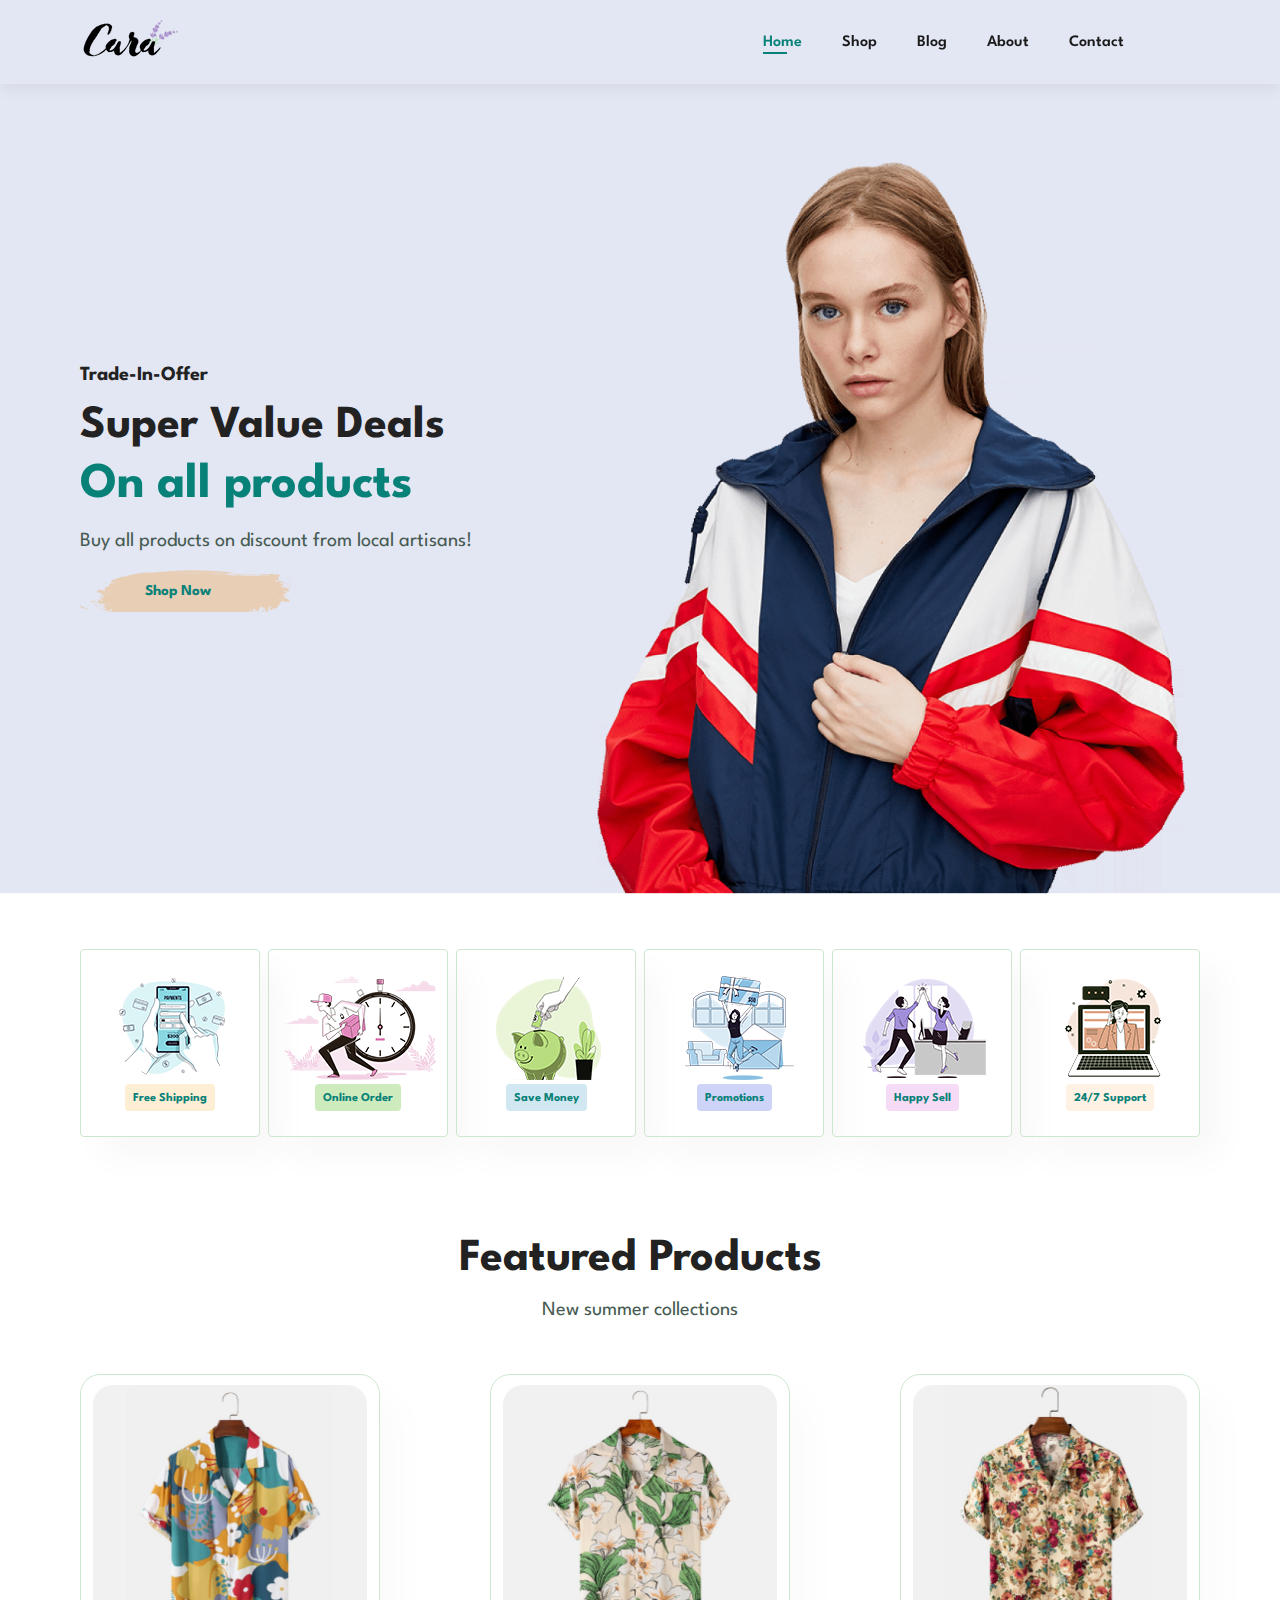
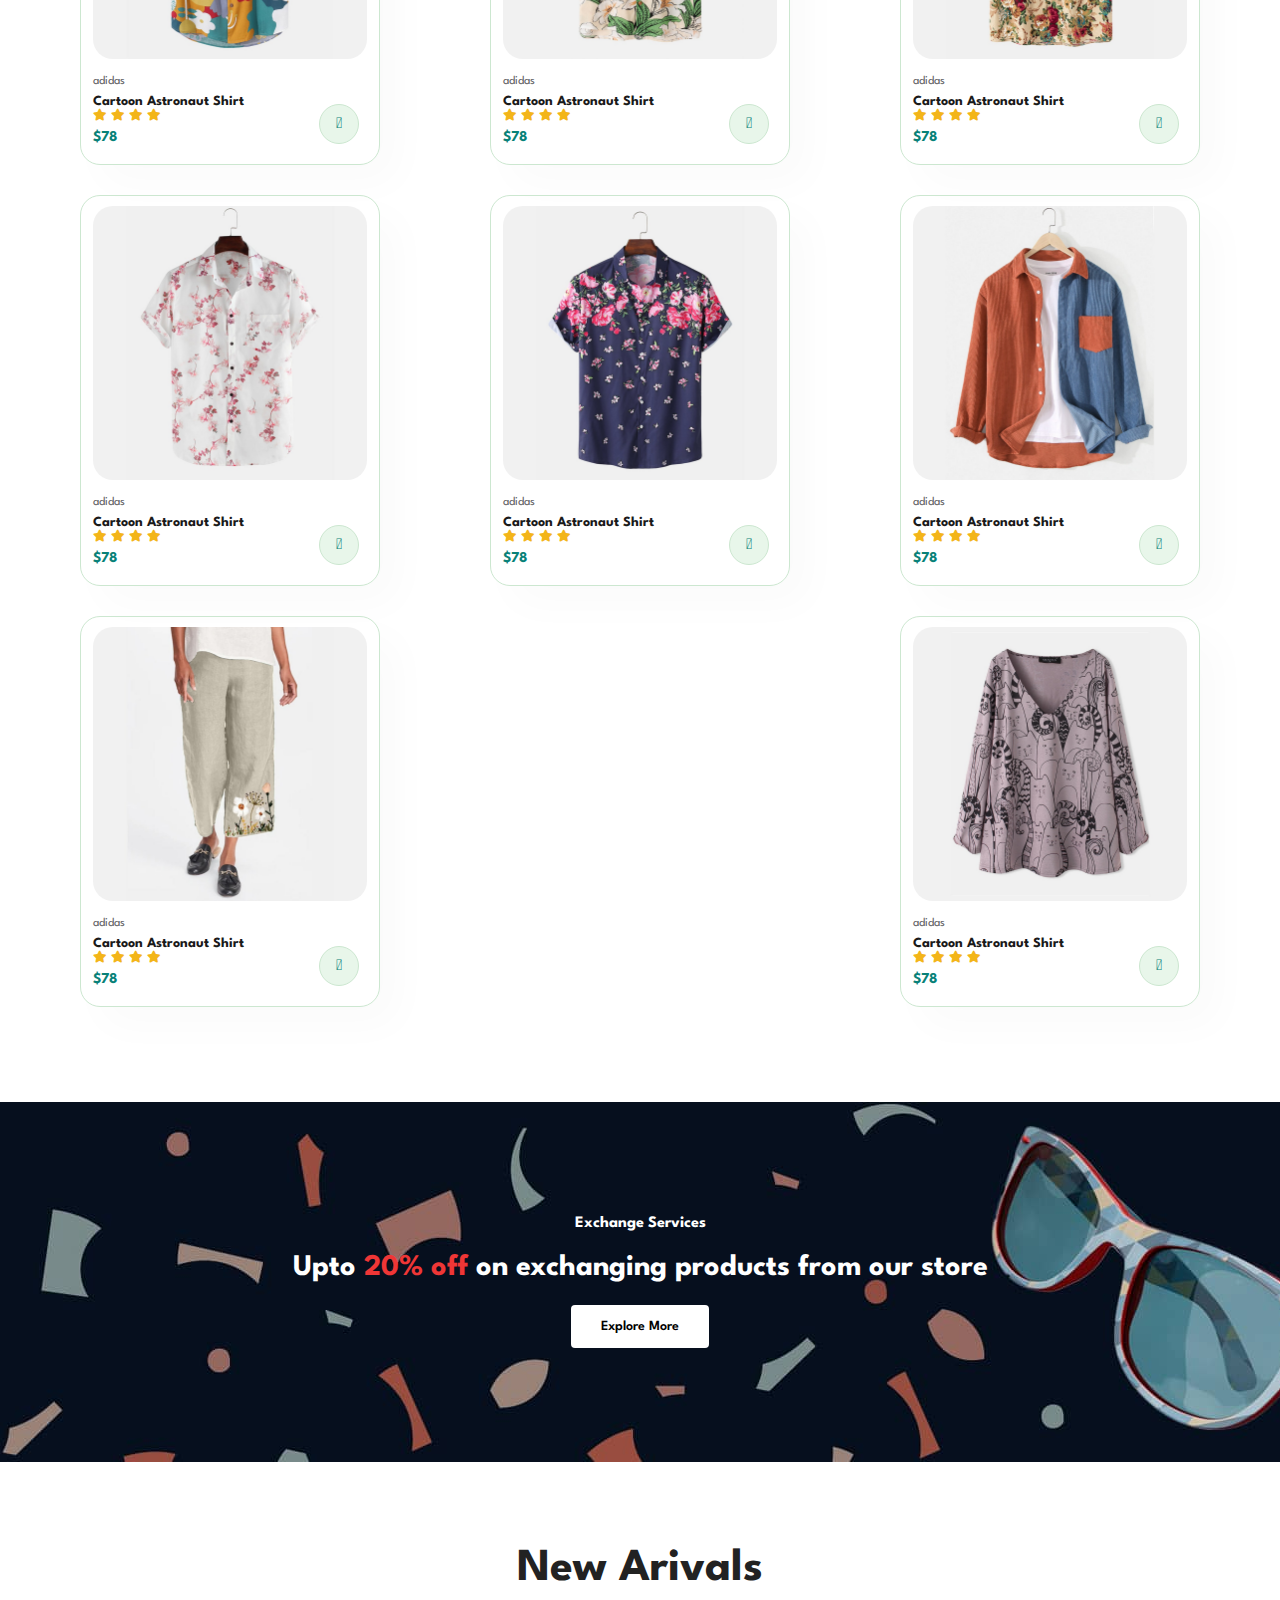
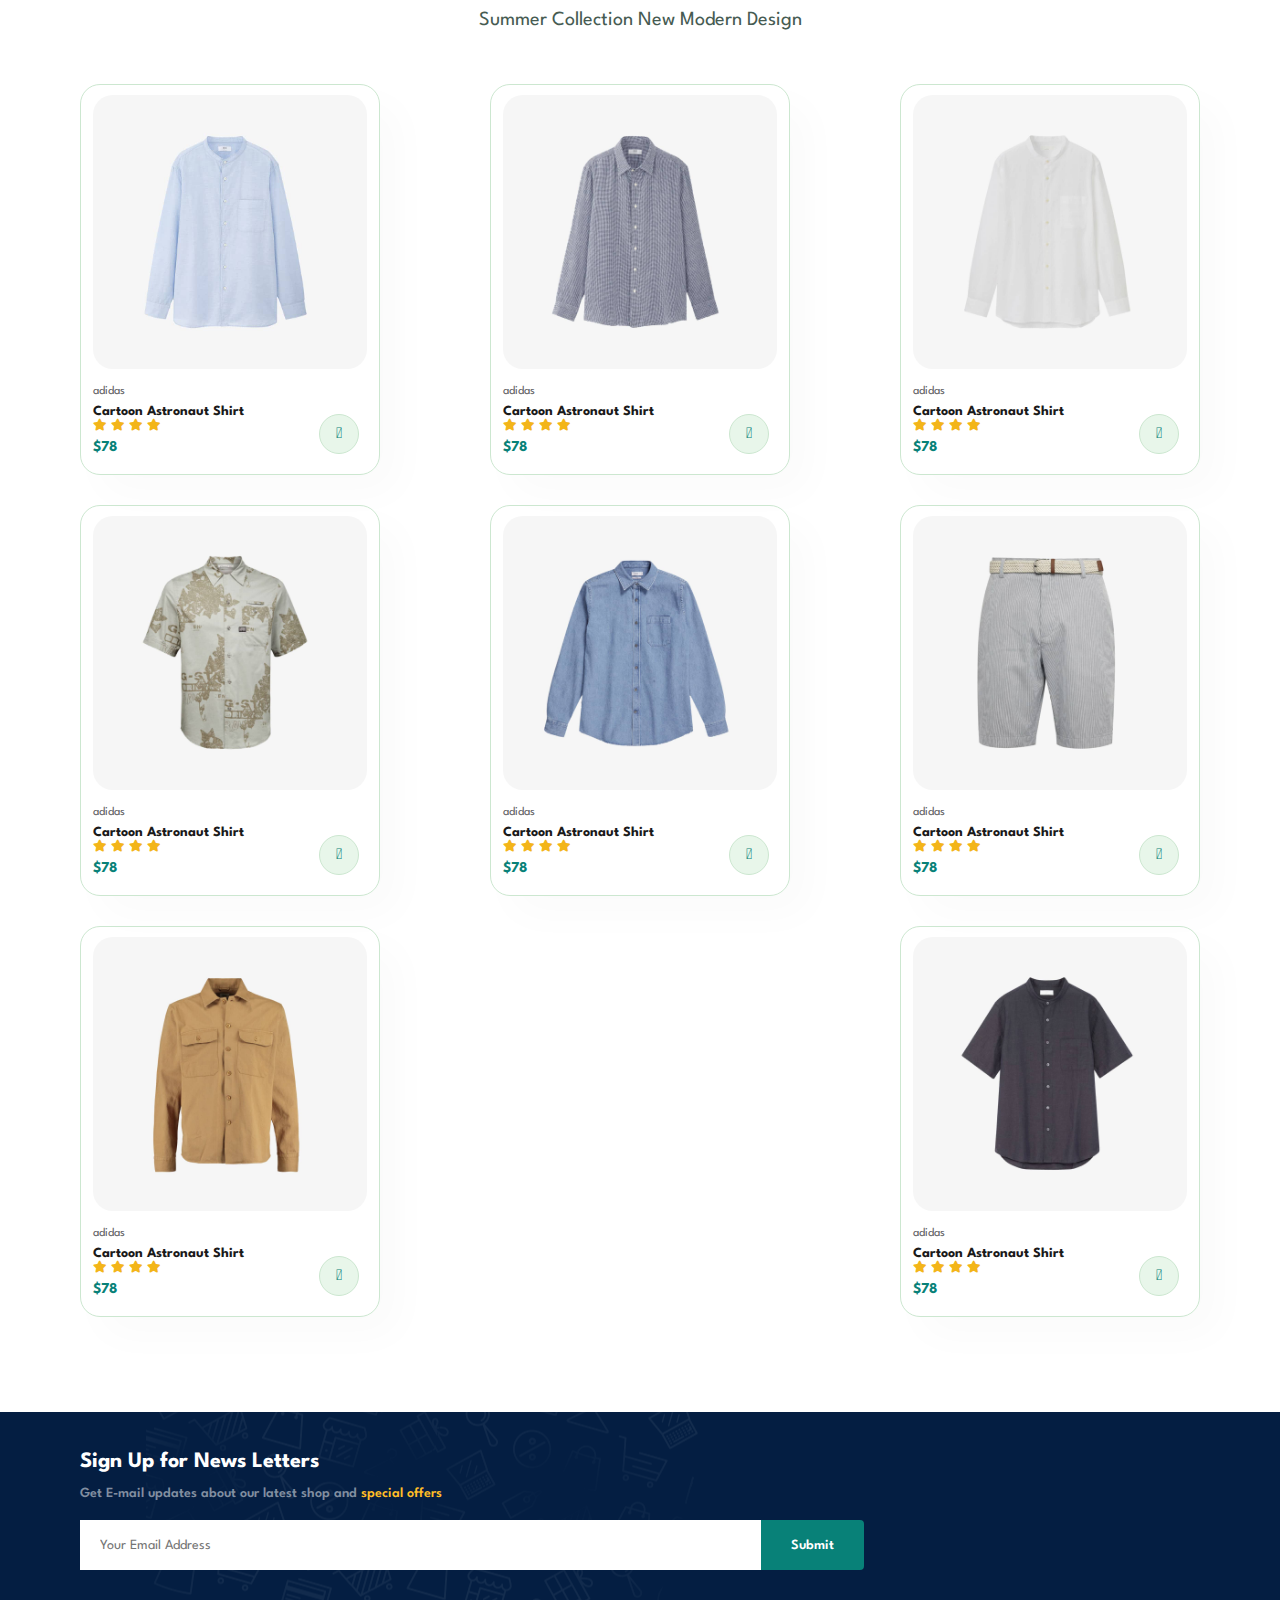
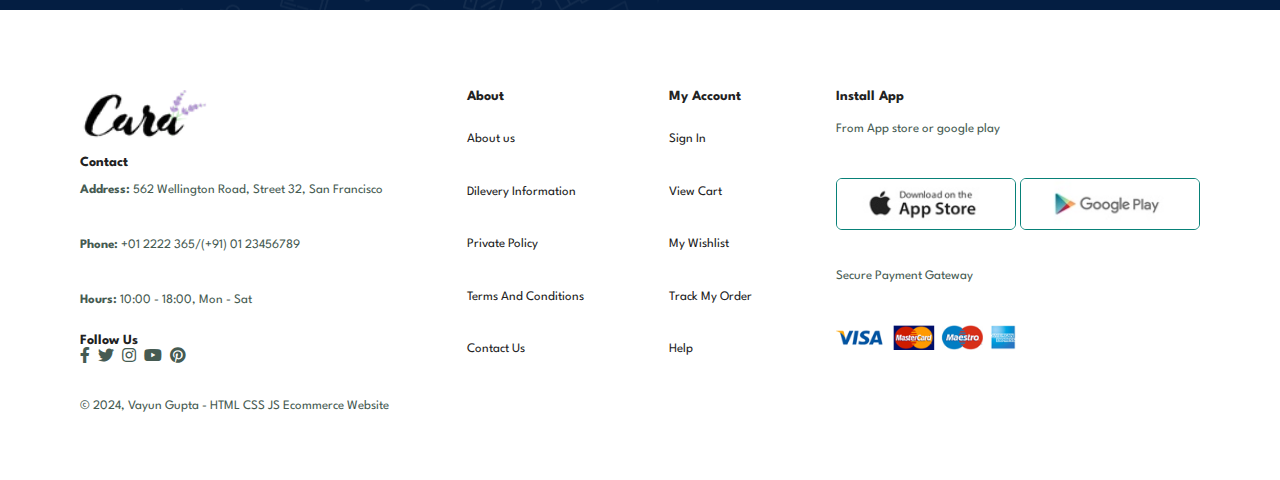
<file: index.html>
<!DOCTYPE html>
<html lang="en">
<head>
    <meta charset="UTF-8">
    <meta name="viewport" content="width=device-width, initial-scale=1.0">
    <title>Ecommerce Website</title>
    <link rel="stylesheet" href="https://pro.fontawesome.com/releases/v5.10.0/css/all.css" />
    <link rel="stylesheet" href="index.css">
</head>
    <!-- Google tag (gtag.js) -->
<script async src="https://www.googletagmanager.com/gtag/js?id=G-1JQG8H0TH7"></script>
<script>
  window.dataLayer = window.dataLayer || [];
  function gtag(){dataLayer.push(arguments);}
  gtag('js', new Date());

  gtag('config', 'G-1JQG8H0TH7');
</script>
<body>
    <section id="header">
        <a href="index.html">
            <img src="img/logo.png" alt="">
        </a>
        <div>
            <ul id="navbar">
                <a href="#" id="close"><i class="far fa-times"></i></a>
                <li><a class="active" href="index.html">Home</a></li>
                <li><a href="shop.html">Shop</a></li>
                <li><a href="blog.html">Blog</a></li>
                <li><a href="about.html">About</a></li>
                <li><a href="contact.html">Contact</a></li>
                <li><a id="" href="cart.html"><i class="far fa-shopping-bag"></i></a></li>
            </ul>
        </div>
        <div id="mobile">
            <a href="cart.html"><i class="far fa-shopping-bag"></i></a>
            <i id="bar" class="fas fa-outdent"></i>
        </div>
    </section>

    <section id="hero">
        <h4>Trade-In-Offer</h4>
        <h2>Super Value Deals</h2>
        <h1>On all products</h1>
        <p>Buy all products on discount from local artisans!</p>
        <button>Shop Now</button>
    </section>
<!-- Features  -->
    <section id="feature" class="section-p1">
        
        <div class="fe-box">
            <img src="img/features/f1.png" alt="Free Shipping">
            <h6>Free Shipping</h6>
        </div>
        <div class="fe-box">
            <img src="img/features/f2.png" alt="Online Order">
            <h6>Online Order</h6>
        </div>
        <div class="fe-box">
            <img src="img/features/f3.png" alt="Save Money">
            <h6>Save Money</h6>
        </div>
        <div class="fe-box">
            <img src="img/features/f4.png" alt="Promotions">
            <h6>Promotions</h6>
        </div>
        <div class="fe-box">
            <img src="img/features/f5.png" alt="Happy Sell">
            <h6>Happy Sell</h6>
        </div>
        <div class="fe-box">
            <img src="img/features/f6.png" alt="24/7 Support">
            <h6>24/7 Support</h6>
        </div>
    </section>
<!-- Products -->
    <section class="section-p1" id="product1">
        <h2>Featured Products</h2>
        <p>New summer collections</p>
        <div class="pro-container">

            <div class="pro">
                <img src="img/products/f1.jpg" alt="">
                <div class="des">
                    <span>adidas</span>
                    <h5>Cartoon Astronaut Shirt</h5>
                    <div class="star">
                        <i class="fas  fa-star"></i>
                        <i class="fas  fa-star"></i>
                        <i class="fas  fa-star"></i>
                        <i class="fas  fa-star"></i>
                    </div>
                    <h4>$78</h4>
                    
                </div>
                <a href="#"> <i class="fal fa-shopping-cart cart"></i></a>
            </div>  
            <div class="pro">
                <img src="img/products/f2.jpg" alt="">
                <div class="des">
                    <span>adidas</span>
                    <h5>Cartoon Astronaut Shirt</h5>
                    <div class="star">
                        <i class="fas  fa-star"></i>
                        <i class="fas  fa-star"></i>
                        <i class="fas  fa-star"></i>
                        <i class="fas  fa-star"></i>
                    </div>
                    <h4>$78</h4>
                    
                </div>
                <a href="#"> <i class="fal fa-shopping-cart cart"></i></a>
            </div>
            <div class="pro">
                <img src="img/products/f3.jpg" alt="">
                <div class="des">
                    <span>adidas</span>
                    <h5>Cartoon Astronaut Shirt</h5>
                    <div class="star">
                        <i class="fas  fa-star"></i>
                        <i class="fas  fa-star"></i>
                        <i class="fas  fa-star"></i>
                        <i class="fas  fa-star"></i>
                    </div>
                    <h4>$78</h4>
                    
                </div>
                <a href="#"> <i class="fal fa-shopping-cart cart"></i></a>
            </div>
            <div class="pro">
                <img src="img/products/f4.jpg" alt="">
                <div class="des">
                    <span>adidas</span>
                    <h5>Cartoon Astronaut Shirt</h5>
                    <div class="star">
                        <i class="fas  fa-star"></i>
                        <i class="fas  fa-star"></i>
                        <i class="fas  fa-star"></i>
                        <i class="fas  fa-star"></i>
                    </div>
                    <h4>$78</h4>
                    
                </div>
                <a href="#"> <i class="fal fa-shopping-cart cart"></i></a>
            </div>
            <div class="pro">
                <img src="img/products/f5.jpg" alt="">
                <div class="des">
                    <span>adidas</span>
                    <h5>Cartoon Astronaut Shirt</h5>
                    <div class="star">
                        <i class="fas  fa-star"></i>
                        <i class="fas  fa-star"></i>
                        <i class="fas  fa-star"></i>
                        <i class="fas  fa-star"></i>
                    </div>
                    <h4>$78</h4>
                    
                </div>
                <a href="#"> <i class="fal fa-shopping-cart cart"></i></a>
            </div>
            <div class="pro">
                <img src="img/products/f6.jpg" alt="">
                <div class="des">
                    <span>adidas</span>
                    <h5>Cartoon Astronaut Shirt</h5>
                    <div class="star">
                        <i class="fas  fa-star"></i>
                        <i class="fas  fa-star"></i>
                        <i class="fas  fa-star"></i>
                        <i class="fas  fa-star"></i>
                    </div>
                    <h4>$78</h4>
                    
                </div>
                <a href="#"> <i class="fal fa-shopping-cart cart"></i></a>
            </div>
            <div class="pro">
                <img src="img/products/f7.jpg" alt="">
                <div class="des">
                    <span>adidas</span>
                    <h5>Cartoon Astronaut Shirt</h5>
                    <div class="star">
                        <i class="fas  fa-star"></i>
                        <i class="fas  fa-star"></i>
                        <i class="fas  fa-star"></i>
                        <i class="fas  fa-star"></i>
                    </div>
                    <h4>$78</h4>
                    
                </div>
                <a href="#"> <i class="fal fa-shopping-cart cart"></i></a>
            </div>
            <div class="pro">
                <img src="img/products/f8.jpg" alt="">
                <div class="des">
                    <span>adidas</span>
                    <h5>Cartoon Astronaut Shirt</h5>
                    <div class="star">
                        <i class="fas  fa-star"></i>
                        <i class="fas  fa-star"></i>
                        <i class="fas  fa-star"></i>
                        <i class="fas  fa-star"></i>
                    </div>
                    <h4>$78</h4>
                    
                </div>
                <a href="#"> <i class="fal fa-shopping-cart cart"></i></a>
            </div>

        </div>

    </section>
<!-- BANNER -->
    <section id="banner" class="section-m1">
        <h4>Exchange Services</h4>
        <h2>Upto <span>20% off</span> on exchanging products from our store</h2>
        <button class="normal">Explore More</button>
    </section>

<!-- NEW ARIVALS -->
    <section class="section-p1" id="product1">
        <h2>New Arivals</h2>
        <p>Summer Collection New Modern Design</p>
        <div class="pro-container">

            <div class="pro">
                <img src="img/products/n1.jpg" alt="">
                <div class="des">
                    <span>adidas</span>
                    <h5>Cartoon Astronaut Shirt</h5>
                    <div class="star">
                        <i class="fas  fa-star"></i>
                        <i class="fas  fa-star"></i>
                        <i class="fas  fa-star"></i>
                        <i class="fas  fa-star"></i>
                    </div>
                    <h4>$78</h4>
                    
                </div>
                <a href="#"> <i class="fal fa-shopping-cart cart"></i></a>
            </div>  
            <div class="pro">
                <img src="img/products/n2.jpg" alt="">
                <div class="des">
                    <span>adidas</span>
                    <h5>Cartoon Astronaut Shirt</h5>
                    <div class="star">
                        <i class="fas  fa-star"></i>
                        <i class="fas  fa-star"></i>
                        <i class="fas  fa-star"></i>
                        <i class="fas  fa-star"></i>
                    </div>
                    <h4>$78</h4>
                    
                </div>
                <a href="#"> <i class="fal fa-shopping-cart cart"></i></a>
            </div>
            <div class="pro">
                <img src="img/products/n3.jpg" alt="">
                <div class="des">
                    <span>adidas</span>
                    <h5>Cartoon Astronaut Shirt</h5>
                    <div class="star">
                        <i class="fas  fa-star"></i>
                        <i class="fas  fa-star"></i>
                        <i class="fas  fa-star"></i>
                        <i class="fas  fa-star"></i>
                    </div>
                    <h4>$78</h4>
                    
                </div>
                <a href="#"> <i class="fal fa-shopping-cart cart"></i></a>
            </div>
            <div class="pro">
                <img src="img/products/n4.jpg" alt="">
                <div class="des">
                    <span>adidas</span>
                    <h5>Cartoon Astronaut Shirt</h5>
                    <div class="star">
                        <i class="fas  fa-star"></i>
                        <i class="fas  fa-star"></i>
                        <i class="fas  fa-star"></i>
                        <i class="fas  fa-star"></i>
                    </div>
                    <h4>$78</h4>
                    
                </div>
                <a href="#"> <i class="fal fa-shopping-cart cart"></i></a>
            </div>
            <div class="pro">
                <img src="img/products/n5.jpg" alt="">
                <div class="des">
                    <span>adidas</span>
                    <h5>Cartoon Astronaut Shirt</h5>
                    <div class="star">
                        <i class="fas  fa-star"></i>
                        <i class="fas  fa-star"></i>
                        <i class="fas  fa-star"></i>
                        <i class="fas  fa-star"></i>
                    </div>
                    <h4>$78</h4>
                    
                </div>
                <a href="#"> <i class="fal fa-shopping-cart cart"></i></a>
            </div>
            <div class="pro">
                <img src="img/products/n6.jpg" alt="">
                <div class="des">
                    <span>adidas</span>
                    <h5>Cartoon Astronaut Shirt</h5>
                    <div class="star">
                        <i class="fas  fa-star"></i>
                        <i class="fas  fa-star"></i>
                        <i class="fas  fa-star"></i>
                        <i class="fas  fa-star"></i>
                    </div>
                    <h4>$78</h4>
                    
                </div>
                <a href="#"> <i class="fal fa-shopping-cart cart"></i></a>
            </div>
            <div class="pro">
                <img src="img/products/n7.jpg" alt="">
                <div class="des">
                    <span>adidas</span>
                    <h5>Cartoon Astronaut Shirt</h5>
                    <div class="star">
                        <i class="fas  fa-star"></i>
                        <i class="fas  fa-star"></i>
                        <i class="fas  fa-star"></i>
                        <i class="fas  fa-star"></i>
                    </div>
                    <h4>$78</h4>
                    
                </div>
                <a href="#"> <i class="fal fa-shopping-cart cart"></i></a>
            </div>
            <div class="pro">
                <img src="img/products/n8.jpg" alt="">
                <div class="des">
                    <span>adidas</span>
                    <h5>Cartoon Astronaut Shirt</h5>
                    <div class="star">
                        <i class="fas  fa-star"></i>
                        <i class="fas  fa-star"></i>
                        <i class="fas  fa-star"></i>
                        <i class="fas  fa-star"></i>
                    </div>
                    <h4>$78</h4>
                    
                </div>
                <a href="#"> <i class="fal fa-shopping-cart cart"></i></a>
            </div>

        </div>

    </section>

    <!-- News Letter -->

    <section id="newsletter" class="section-p1 section-m1">
        <div class="newstext">
            <h4>Sign Up for News Letters</h4>
            <p>Get E-mail updates about our latest shop and <span>special offers</span></p>
            
        </div>
        <div class="form">
            <input type="email" placeholder="Your Email Address">
            <button class="normal">Submit</button>
        </div>
    </section>

    <footer class="section-p1">
        <div class="col">
            <img class="logo" src="img/logo.png" alt="">
            <br>
            <h4>Contact</h4>
            <p><strong>Address: </strong> 562 Wellington Road, Street 32, San Francisco</p>
            <p><strong>Phone: </strong> +01 2222 365/(+91) 01 23456789</p>
            <p><strong>Hours: </strong> 10:00 - 18:00, Mon - Sat</p>
            <div class="follow">
                <h4>Follow Us</h4>
                <div class="icon">
                    <i class="fab fa-facebook-f"></i>
                    <i class="fab fa-twitter"></i>
                    <i class="fab fa-instagram"></i>
                    <i class="fab fa-youtube"></i>
                    <i class="fab fa-pinterest"></i>
                </div>
            </div>
        </div>

        <div class="col">
            <h4>About</h4>
            <a href="#">About us</a>
            <a href="#">Dilevery Information</a>
            <a href="#">Private Policy</a>
            <a href="#">Terms And Conditions</a>
            <a href="#">Contact Us</a>
        </div>

        <div class="col">
            <h4>My Account</h4>
            <a href="#">Sign In</a>
            <a href="#">View Cart</a>
            <a href="#">My Wishlist</a>
            <a href="#">Track My Order</a>
            <a href="#">Help</a>
        </div>

        <div class="col install">
            <h4>Install App</h4>
            <p>From App store or google play</p>
            <div class="row">
                <img src="img/pay/app.jpg" alt="">
                <img src="img/pay/play.jpg" alt="">
                
            </div>
            <p>Secure Payment Gateway</p>
            <img src="img/pay/pay.png" alt="">

        </div>
        <div class="copyright">
            <p>© 2024, Vayun Gupta - HTML CSS JS Ecommerce Website</p>
        </div>

    </footer>
    <script src="index.js"></script>
</body>
</html>
</file>
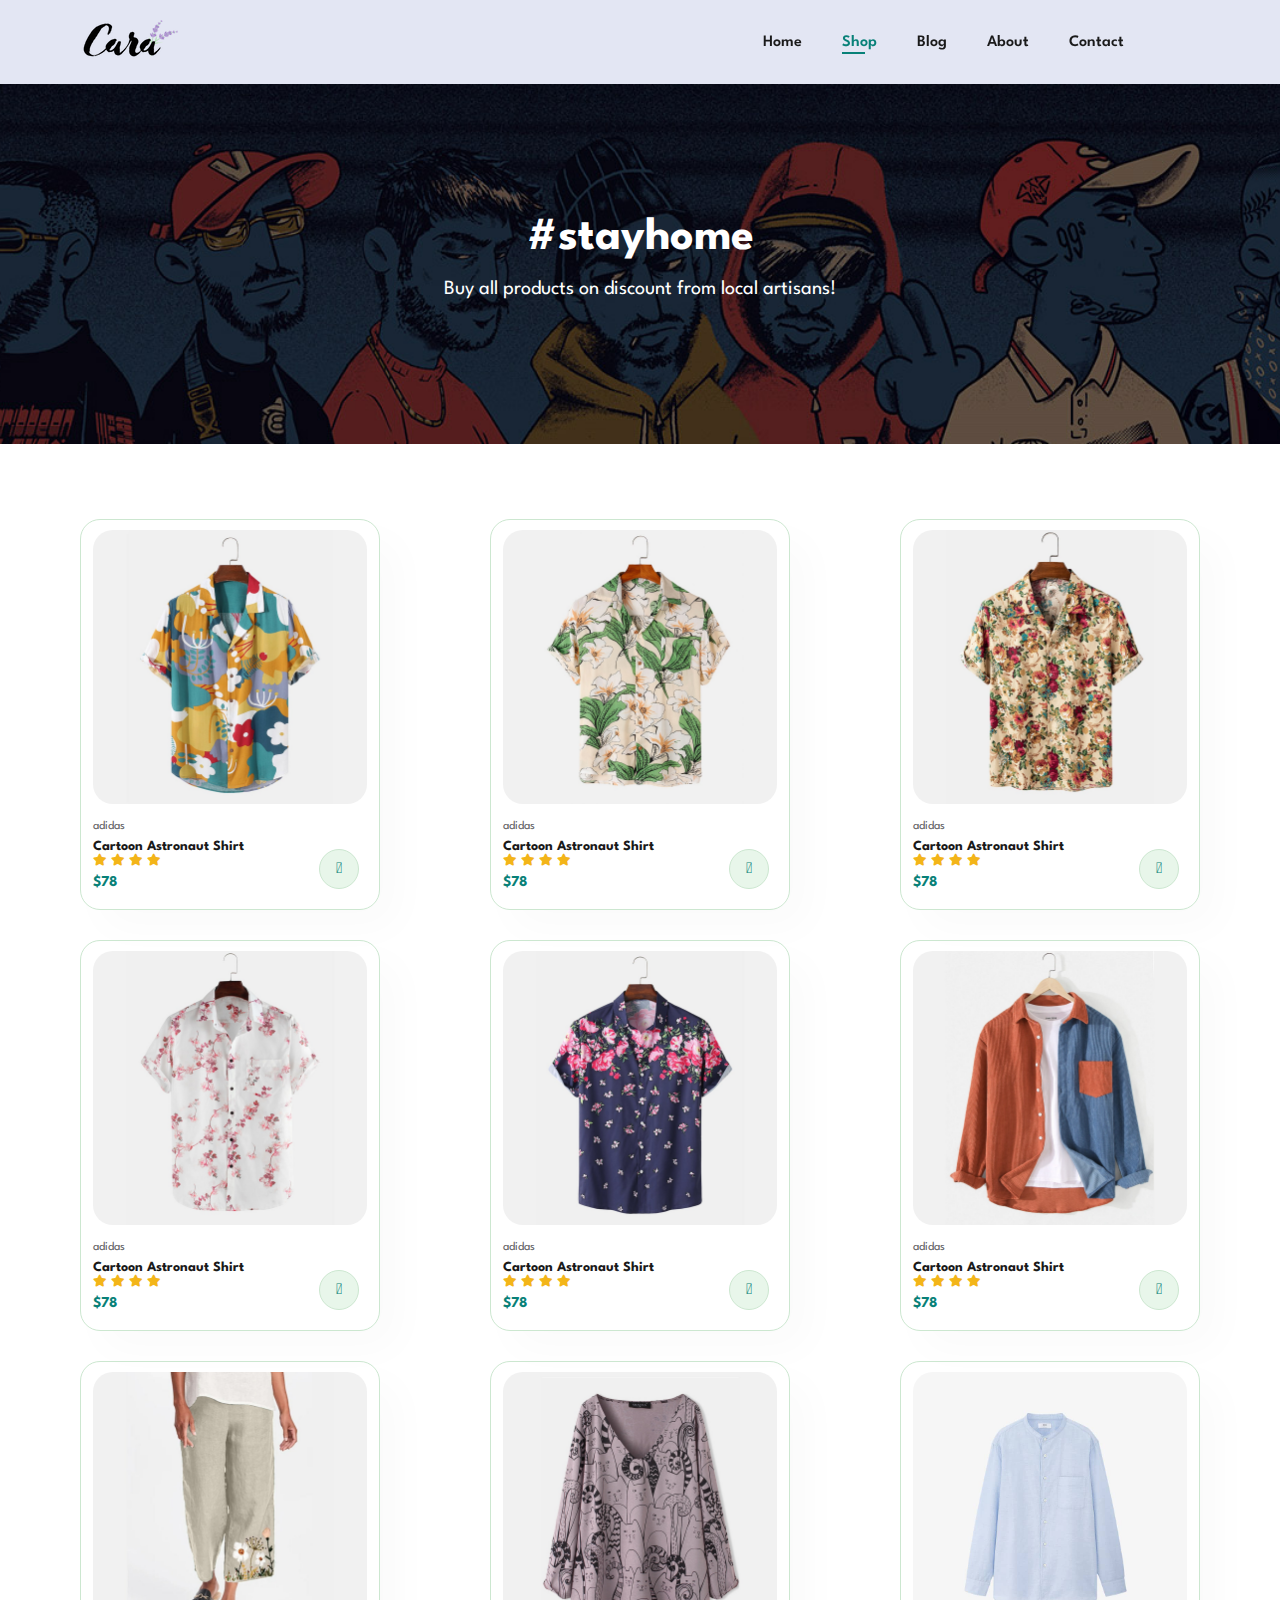
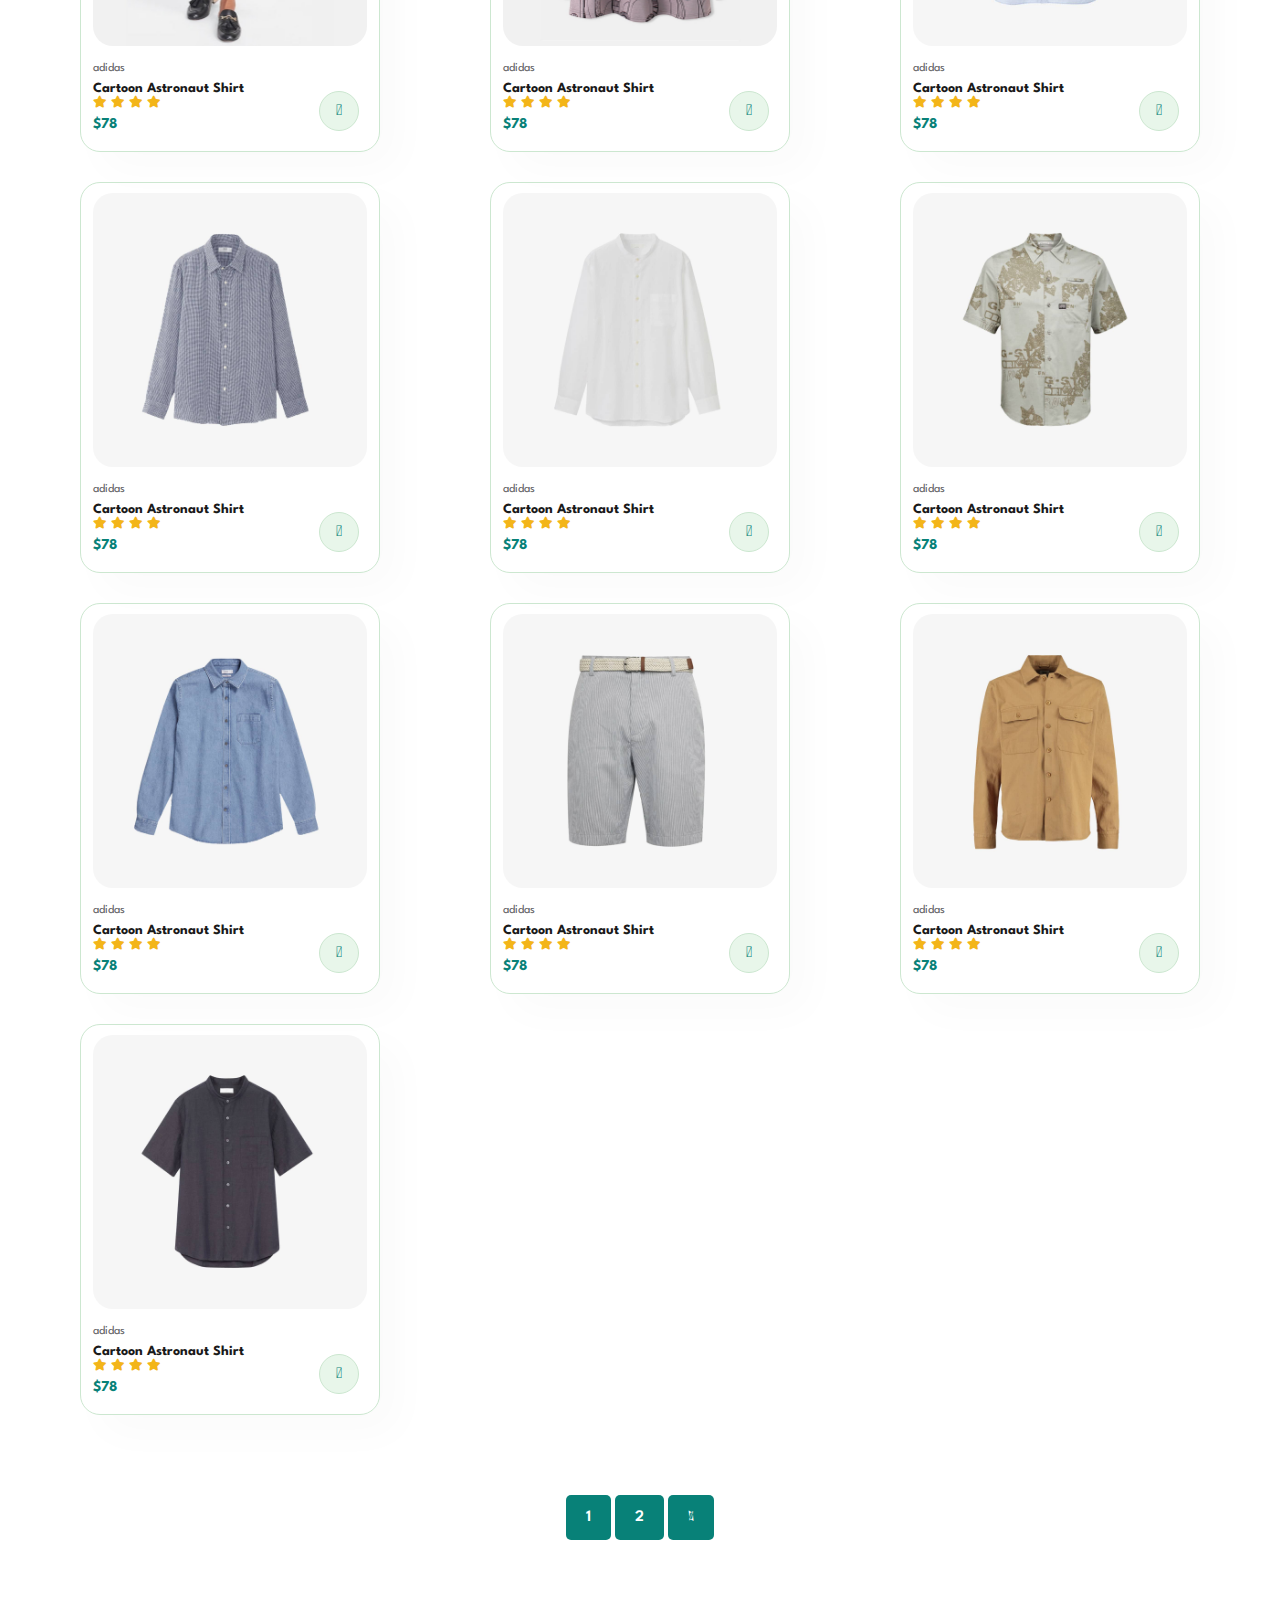
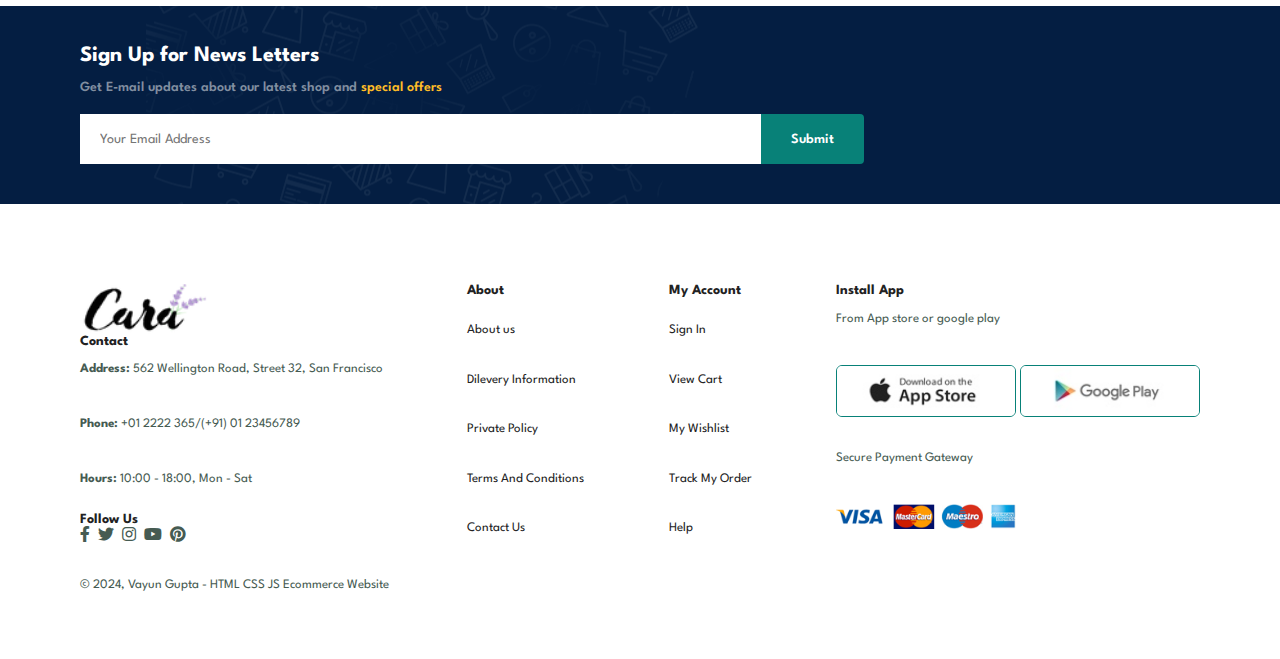
<file: shop.html>
<!DOCTYPE html>
<html lang="en">
<head>
    <meta charset="UTF-8">
    <meta name="viewport" content="width=device-width, initial-scale=1.0">
    <title>Ecommerce Website</title>
    <link rel="stylesheet" href="https://pro.fontawesome.com/releases/v5.10.0/css/all.css" />
    <link rel="stylesheet" href="index.css">
</head>
    <!-- Google tag (gtag.js) -->
<script async src="https://www.googletagmanager.com/gtag/js?id=G-1JQG8H0TH7"></script>
<script>
  window.dataLayer = window.dataLayer || [];
  function gtag(){dataLayer.push(arguments);}
  gtag('js', new Date());

  gtag('config', 'G-1JQG8H0TH7');
</script>
<body>
    <section id="header">
        <a href="index.html">
            <img src="img/logo.png" alt="">
        </a>
        <div>
            <ul id="navbar">
                <a href="#" id="close"><i class="far fa-times"></i></a>
                <li><a href="index.html">Home</a></li>
                <li><a class="active" href="shop.html">Shop</a></li>
                <li><a href="blog.html">Blog</a></li>
                <li><a href="about.html">About</a></li>
                <li><a href="contact.html">Contact</a></li>
                <li><a id="" href="cart.html"><i class="far fa-shopping-bag"></i></a></li>
            </ul>
        </div>
        <div id="mobile">
            <a href="cart.html"><i class="far fa-shopping-bag"></i></a>
            <i id="bar" class="fas fa-outdent"></i>
        </div>
    </section>

    <section id="page-header">
        <h2>#stayhome</h2>
        <p>Buy all products on discount from local artisans!</p>
    </section>

<!-- Products -->
    <section class="section-p1" id="product1">

        <div class="pro-container">

            <div class="pro">
                <img src="img/products/f1.jpg" alt="">
                <div class="des">
                    <span>adidas</span>
                    <h5>Cartoon Astronaut Shirt</h5>
                    <div class="star">
                        <i class="fas  fa-star"></i>
                        <i class="fas  fa-star"></i>
                        <i class="fas  fa-star"></i>
                        <i class="fas  fa-star"></i>
                    </div>
                    <h4>$78</h4>
                    
                </div>
                <a href="sproduct.html"> <i class="fal fa-shopping-cart cart"></i></a>
            </div>  
            <div class="pro">
                <img src="img/products/f2.jpg" alt="">
                <div class="des">
                    <span>adidas</span>
                    <h5>Cartoon Astronaut Shirt</h5>
                    <div class="star">
                        <i class="fas  fa-star"></i>
                        <i class="fas  fa-star"></i>
                        <i class="fas  fa-star"></i>
                        <i class="fas  fa-star"></i>
                    </div>
                    <h4>$78</h4>
                    
                </div>
                <a href="sproduct.html"> <i class="fal fa-shopping-cart cart"></i></a>
            </div>
            <div class="pro">
                <img src="img/products/f3.jpg" alt="">
                <div class="des">
                    <span>adidas</span>
                    <h5>Cartoon Astronaut Shirt</h5>
                    <div class="star">
                        <i class="fas  fa-star"></i>
                        <i class="fas  fa-star"></i>
                        <i class="fas  fa-star"></i>
                        <i class="fas  fa-star"></i>
                    </div>
                    <h4>$78</h4>
                    
                </div>
                <a href="sproduct.html"> <i class="fal fa-shopping-cart cart"></i></a>
            </div>
            <div class="pro">
                <img src="img/products/f4.jpg" alt="">
                <div class="des">
                    <span>adidas</span>
                    <h5>Cartoon Astronaut Shirt</h5>
                    <div class="star">
                        <i class="fas  fa-star"></i>
                        <i class="fas  fa-star"></i>
                        <i class="fas  fa-star"></i>
                        <i class="fas  fa-star"></i>
                    </div>
                    <h4>$78</h4>
                    
                </div>
                <a href="sproduct.html"> <i class="fal fa-shopping-cart cart"></i></a>
            </div>
            <div class="pro">
                <img src="img/products/f5.jpg" alt="">
                <div class="des">
                    <span>adidas</span>
                    <h5>Cartoon Astronaut Shirt</h5>
                    <div class="star">
                        <i class="fas  fa-star"></i>
                        <i class="fas  fa-star"></i>
                        <i class="fas  fa-star"></i>
                        <i class="fas  fa-star"></i>
                    </div>
                    <h4>$78</h4>
                    
                </div>
                <a href="sproduct.html"> <i class="fal fa-shopping-cart cart"></i></a>
            </div>
            <div class="pro">
                <img src="img/products/f6.jpg" alt="">
                <div class="des">
                    <span>adidas</span>
                    <h5>Cartoon Astronaut Shirt</h5>
                    <div class="star">
                        <i class="fas  fa-star"></i>
                        <i class="fas  fa-star"></i>
                        <i class="fas  fa-star"></i>
                        <i class="fas  fa-star"></i>
                    </div>
                    <h4>$78</h4>
                    
                </div>
                <a href="sproduct.html"> <i class="fal fa-shopping-cart cart"></i></a>
            </div>
            <div class="pro">
                <img src="img/products/f7.jpg" alt="">
                <div class="des">
                    <span>adidas</span>
                    <h5>Cartoon Astronaut Shirt</h5>
                    <div class="star">
                        <i class="fas  fa-star"></i>
                        <i class="fas  fa-star"></i>
                        <i class="fas  fa-star"></i>
                        <i class="fas  fa-star"></i>
                    </div>
                    <h4>$78</h4>
                    
                </div>
                <a href="sproduct.html"> <i class="fal fa-shopping-cart cart"></i></a>
            </div>
            <div class="pro">
                <img src="img/products/f8.jpg" alt="">
                <div class="des">
                    <span>adidas</span>
                    <h5>Cartoon Astronaut Shirt</h5>
                    <div class="star">
                        <i class="fas  fa-star"></i>
                        <i class="fas  fa-star"></i>
                        <i class="fas  fa-star"></i>
                        <i class="fas  fa-star"></i>
                    </div>
                    <h4>$78</h4>
                    
                </div>
                <a href="sproduct.html"> <i class="fal fa-shopping-cart cart"></i></a>
            </div>

            <div class="pro">
                <img src="img/products/n1.jpg" alt="">
                <div class="des">
                    <span>adidas</span>
                    <h5>Cartoon Astronaut Shirt</h5>
                    <div class="star">
                        <i class="fas  fa-star"></i>
                        <i class="fas  fa-star"></i>
                        <i class="fas  fa-star"></i>
                        <i class="fas  fa-star"></i>
                    </div>
                    <h4>$78</h4>
                    
                </div>
                <a href="sproduct.html"> <i class="fal fa-shopping-cart cart"></i></a>
            </div>  
            <div class="pro">
                <img src="img/products/n2.jpg" alt="">
                <div class="des">
                    <span>adidas</span>
                    <h5>Cartoon Astronaut Shirt</h5>
                    <div class="star">
                        <i class="fas  fa-star"></i>
                        <i class="fas  fa-star"></i>
                        <i class="fas  fa-star"></i>
                        <i class="fas  fa-star"></i>
                    </div>
                    <h4>$78</h4>
                    
                </div>
                <a href="sproduct.html"> <i class="fal fa-shopping-cart cart"></i></a>
            </div>
            <div class="pro">
                <img src="img/products/n3.jpg" alt="">
                <div class="des">
                    <span>adidas</span>
                    <h5>Cartoon Astronaut Shirt</h5>
                    <div class="star">
                        <i class="fas  fa-star"></i>
                        <i class="fas  fa-star"></i>
                        <i class="fas  fa-star"></i>
                        <i class="fas  fa-star"></i>
                    </div>
                    <h4>$78</h4>
                    
                </div>
                <a href="sproduct.html"> <i class="fal fa-shopping-cart cart"></i></a>
            </div>
            <div class="pro">
                <img src="img/products/n4.jpg" alt="">
                <div class="des">
                    <span>adidas</span>
                    <h5>Cartoon Astronaut Shirt</h5>
                    <div class="star">
                        <i class="fas  fa-star"></i>
                        <i class="fas  fa-star"></i>
                        <i class="fas  fa-star"></i>
                        <i class="fas  fa-star"></i>
                    </div>
                    <h4>$78</h4>
                    
                </div>
                <a href="sproduct.html"> <i class="fal fa-shopping-cart cart"></i></a>
            </div>
            <div class="pro">
                <img src="img/products/n5.jpg" alt="">
                <div class="des">
                    <span>adidas</span>
                    <h5>Cartoon Astronaut Shirt</h5>
                    <div class="star">
                        <i class="fas  fa-star"></i>
                        <i class="fas  fa-star"></i>
                        <i class="fas  fa-star"></i>
                        <i class="fas  fa-star"></i>
                    </div>
                    <h4>$78</h4>
                    
                </div>
                <a href="sproduct.html"> <i class="fal fa-shopping-cart cart"></i></a>
            </div>
            <div class="pro">
                <img src="img/products/n6.jpg" alt="">
                <div class="des">
                    <span>adidas</span>
                    <h5>Cartoon Astronaut Shirt</h5>
                    <div class="star">
                        <i class="fas  fa-star"></i>
                        <i class="fas  fa-star"></i>
                        <i class="fas  fa-star"></i>
                        <i class="fas  fa-star"></i>
                    </div>
                    <h4>$78</h4>
                    
                </div>
                <a href="sproduct.html"> <i class="fal fa-shopping-cart cart"></i></a>
            </div>
            <div class="pro">
                <img src="img/products/n7.jpg" alt="">
                <div class="des">
                    <span>adidas</span>
                    <h5>Cartoon Astronaut Shirt</h5>
                    <div class="star">
                        <i class="fas  fa-star"></i>
                        <i class="fas  fa-star"></i>
                        <i class="fas  fa-star"></i>
                        <i class="fas  fa-star"></i>
                    </div>
                    <h4>$78</h4>
                    
                </div>
                <a href="sproduct.html"> <i class="fal fa-shopping-cart cart"></i></a>
            </div>
            <div class="pro">
                <img src="img/products/n8.jpg" alt="">
                <div class="des">
                    <span>adidas</span>
                    <h5>Cartoon Astronaut Shirt</h5>
                    <div class="star">
                        <i class="fas  fa-star"></i>
                        <i class="fas  fa-star"></i>
                        <i class="fas  fa-star"></i>
                        <i class="fas  fa-star"></i>
                    </div>
                    <h4>$78</h4>
                    
                </div>
                <a href="sproduct.html"> <i class="fal fa-shopping-cart cart"></i></a>
            </div>

        </div>

    </section>

    <section id="pagination" class="section-p1">
        <a href="#">1</a>
        <a href="#">2</a>
        <a href="#"><i class="fal fa-long-arrow-alt-right"></i></a>
        
    </section>

    <section id="newsletter" class="section-p1 section-m1">
        <div class="newstext">
            <h4>Sign Up for News Letters</h4>
            <p>Get E-mail updates about our latest shop and <span>special offers</span></p>
            
        </div>
        <div class="form">
            <input type="email" placeholder="Your Email Address">
            <button class="normal">Submit</button>
        </div>
    </section>


    <footer class="section-p1">
        <div class="col">
            <img class="logo" src="img/logo.png" alt="">
            <h4>Contact</h4>
            <p><strong>Address: </strong> 562 Wellington Road, Street 32, San Francisco</p>
            <p><strong>Phone: </strong> +01 2222 365/(+91) 01 23456789</p>
            <p><strong>Hours: </strong> 10:00 - 18:00, Mon - Sat</p>
            <div class="follow">
                <h4>Follow Us</h4>
                <div class="icon">
                    <i class="fab fa-facebook-f"></i>
                    <i class="fab fa-twitter"></i>
                    <i class="fab fa-instagram"></i>
                    <i class="fab fa-youtube"></i>
                    <i class="fab fa-pinterest"></i>
                </div>
            </div>
        </div>

        <div class="col">
            <h4>About</h4>
            <a href="#">About us</a>
            <a href="#">Dilevery Information</a>
            <a href="#">Private Policy</a>
            <a href="#">Terms And Conditions</a>
            <a href="#">Contact Us</a>
        </div>

        <div class="col">
            <h4>My Account</h4>
            <a href="#">Sign In</a>
            <a href="#">View Cart</a>
            <a href="#">My Wishlist</a>
            <a href="#">Track My Order</a>
            <a href="#">Help</a>
        </div>

        <div class="col install">
            <h4>Install App</h4>
            <p>From App store or google play</p>
            <div class="row">
                <img src="img/pay/app.jpg" alt="">
                <img src="img/pay/play.jpg" alt="">
                
            </div>
            <p>Secure Payment Gateway</p>
            <img src="img/pay/pay.png" alt="">

        </div>
        <div class="copyright">
            <p>© 2024, Vayun Gupta - HTML CSS JS Ecommerce Website</p>
        </div>

    </footer>
    <script src="index.js"></script>
</body>
</html>
</file>
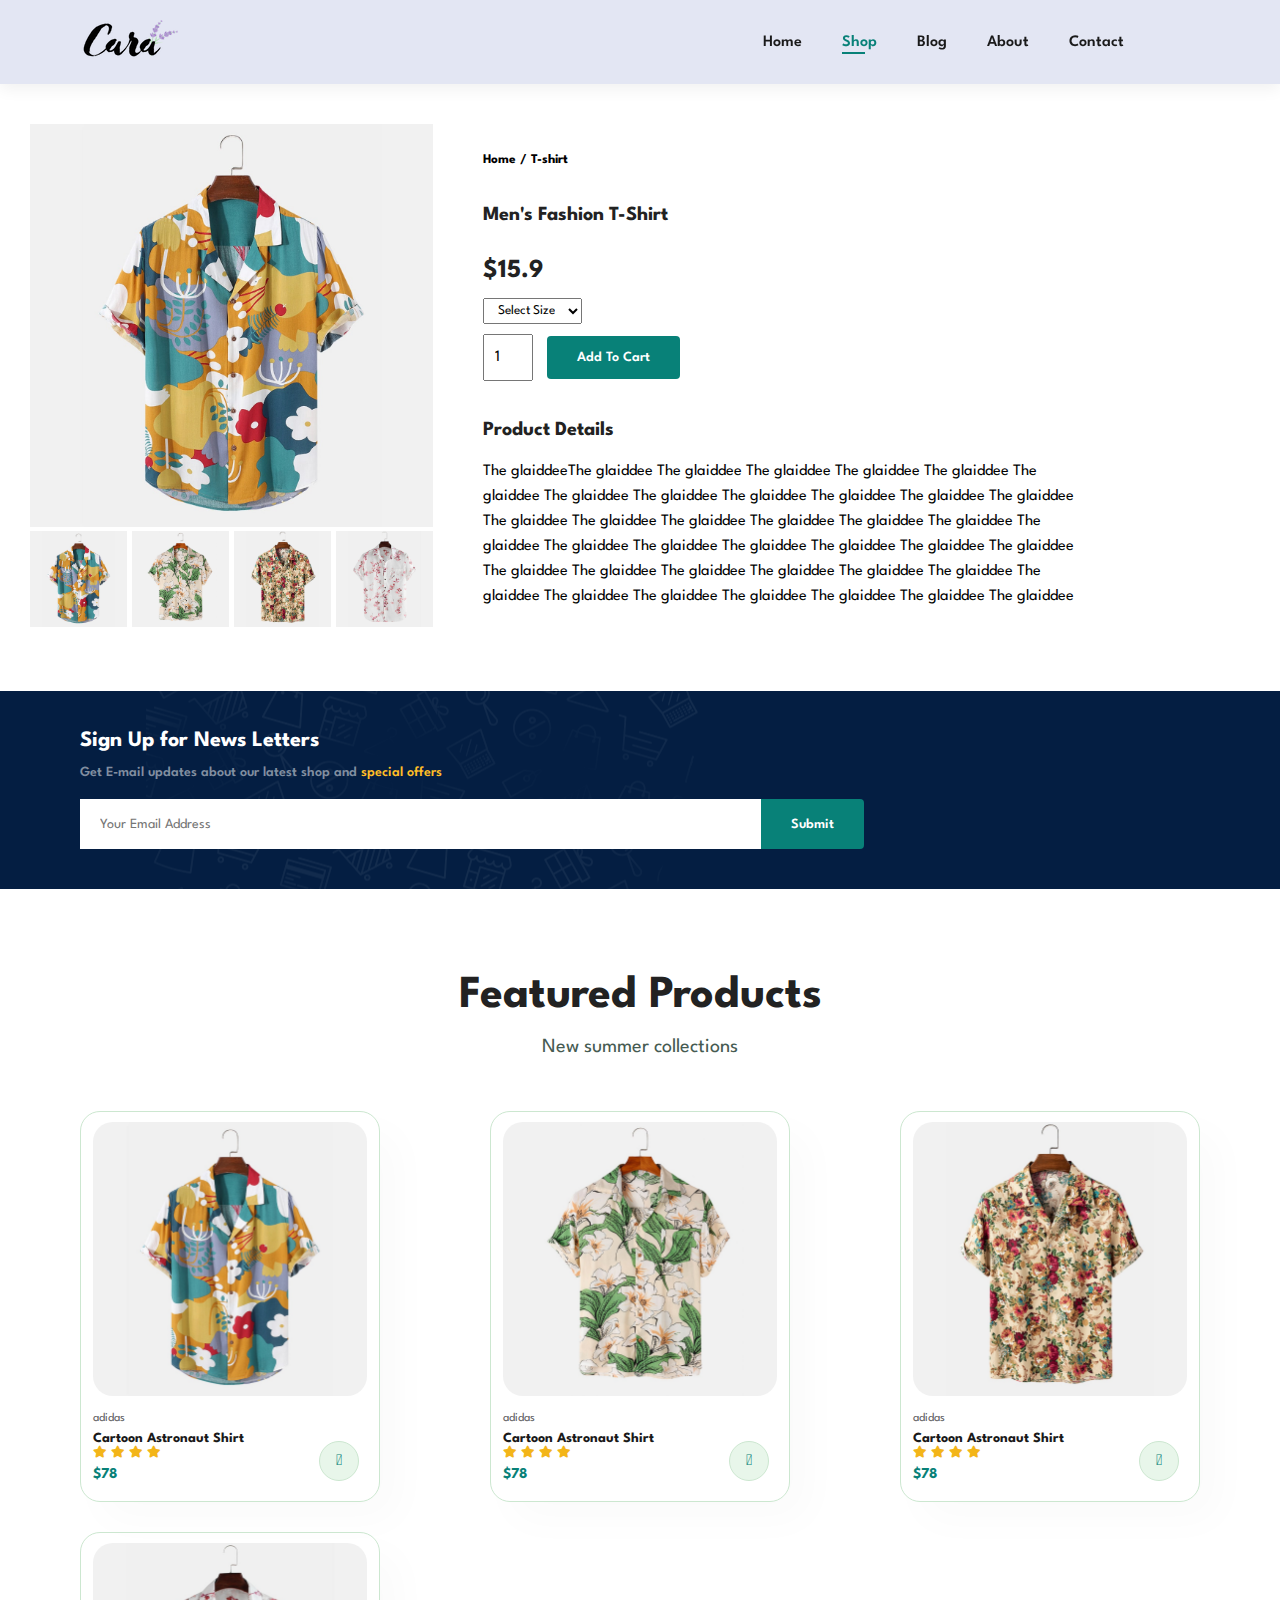
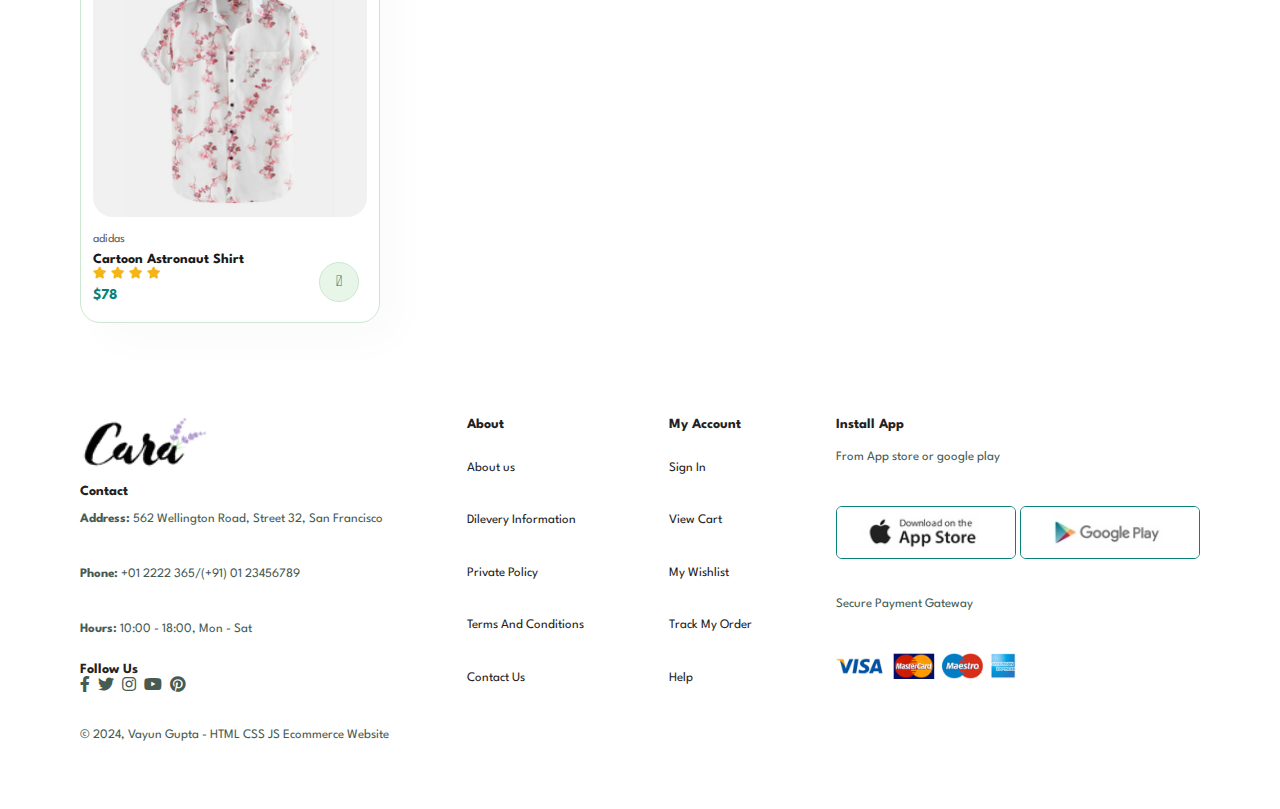
<file: sproduct.html>
<!DOCTYPE html>
<html lang="en">
<head>
    <meta charset="UTF-8">
    <meta name="viewport" content="width=device-width, initial-scale=1.0">
    <title>Ecommerce Website</title>
    <link rel="stylesheet" href="https://pro.fontawesome.com/releases/v5.10.0/css/all.css" />
    <link rel="stylesheet" href="index.css">
</head>
    <!-- Google tag (gtag.js) -->
<script async src="https://www.googletagmanager.com/gtag/js?id=G-1JQG8H0TH7"></script>
<script>
  window.dataLayer = window.dataLayer || [];
  function gtag(){dataLayer.push(arguments);}
  gtag('js', new Date());

  gtag('config', 'G-1JQG8H0TH7');
</script>
<body>
    <section id="header">
        <a href="index.html">
            <img src="img/logo.png" alt="">
        </a>
        <div>
            <ul id="navbar">
                <a href="#" id="close"><i class="far fa-times"></i></a>
                <li><a href="index.html">Home</a></li>
                <li><a class="active" href="shop.html">Shop</a></li>
                <li><a href="blog.html">Blog</a></li>
                <li><a href="about.html">About</a></li>
                <li><a href="contact.html">Contact</a></li>
                <li><a id="" href="cart.html"><i class="far fa-shopping-bag"></i></a></li>
            </ul>
        </div>
        <div id="mobile">
            <a href="cart.html"><i class="far fa-shopping-bag"></i></a>
            <i id="bar" class="fas fa-outdent"></i>
        </div>
    </section>

    <section id="prodetails" class="section-p1">
        <div class="single-pro-image">
            <img src="img/products/f1.jpg" id="MainImg" width="100%" id="main" alt="">
            <div class="small-img-group">
                
                <div class="small-img-col">
                    <img src="img/products/f1.jpg" width="100%" class="small-img" alt="">
                </div>
                <div class="small-img-col">
                    <img src="img/products/f2.jpg" width="100%" class="small-img" alt="">
                </div>
                <div class="small-img-col">
                    <img src="img/products/f3.jpg" width="100%" class="small-img" alt="">
                </div>
                <div class="small-img-col">
                    <img src="img/products/f4.jpg" width="100%" class="small-img" alt="">
                </div>

            </div>
        </div>
        <div class="single-pro-details">
            <h5>Home / T-shirt</h6>
            <h4>Men's Fashion T-Shirt</h4>
            <h2>$15.9</h2>
            <select name="" id="">
                <option value="">Select Size</option>
                <option value="">XL</option>
                <option value="">XXL</option>
                <option value="">Small</option>
                <option value="">Large</option>
            </select>
            <input type="number" value="1">
            <button class="normal">Add To Cart</button>
            <h4>Product Details</h4>
            <span>
                The glaiddeeThe glaiddee The glaiddee The glaiddee The glaiddee The glaiddee The glaiddee The glaiddee The glaiddee The glaiddee The glaiddee The glaiddee The glaiddee The glaiddee The glaiddee The glaiddee The glaiddee The glaiddee The glaiddee The glaiddee The glaiddee The glaiddee The glaiddee The glaiddee The glaiddee The glaiddee The glaiddee The glaiddee The glaiddee The glaiddee The glaiddee The glaiddee The glaiddee The glaiddee The glaiddee The glaiddee The glaiddee The glaiddee The glaiddee 
            </span>
        </div>
    </section>

    <section id="newsletter" class="section-p1 section-m1">
        <div class="newstext">
            <h4>Sign Up for News Letters</h4>
            <p>Get E-mail updates about our latest shop and <span>special offers</span></p>
            
        </div>
        <div class="form">
            <input type="email" placeholder="Your Email Address">
            <button class="normal">Submit</button>
        </div>
    </section>

    <!-- Featured Products -->

    <section class="section-p1" id="product1">
        <h2>Featured Products</h2>
        <p>New summer collections</p>
        <div class="pro-container">

            <div class="pro">
                <img src="img/products/f1.jpg" alt="">
                <div class="des">
                    <span>adidas</span>
                    <h5>Cartoon Astronaut Shirt</h5>
                    <div class="star">
                        <i class="fas  fa-star"></i>
                        <i class="fas  fa-star"></i>
                        <i class="fas  fa-star"></i>
                        <i class="fas  fa-star"></i>
                    </div>
                    <h4>$78</h4>
                    
                </div>
                <a href="#"> <i class="fal fa-shopping-cart cart"></i></a>
            </div>  
            <div class="pro">
                <img src="img/products/f2.jpg" alt="">
                <div class="des">
                    <span>adidas</span>
                    <h5>Cartoon Astronaut Shirt</h5>
                    <div class="star">
                        <i class="fas  fa-star"></i>
                        <i class="fas  fa-star"></i>
                        <i class="fas  fa-star"></i>
                        <i class="fas  fa-star"></i>
                    </div>
                    <h4>$78</h4>
                    
                </div>
                <a href="#"> <i class="fal fa-shopping-cart cart"></i></a>
            </div>
            <div class="pro">
                <img src="img/products/f3.jpg" alt="">
                <div class="des">
                    <span>adidas</span>
                    <h5>Cartoon Astronaut Shirt</h5>
                    <div class="star">
                        <i class="fas  fa-star"></i>
                        <i class="fas  fa-star"></i>
                        <i class="fas  fa-star"></i>
                        <i class="fas  fa-star"></i>
                    </div>
                    <h4>$78</h4>
                    
                </div>
                <a href="#"> <i class="fal fa-shopping-cart cart"></i></a>
            </div>
            <div class="pro">
                <img src="img/products/f4.jpg" alt="">
                <div class="des">
                    <span>adidas</span>
                    <h5>Cartoon Astronaut Shirt</h5>
                    <div class="star">
                        <i class="fas  fa-star"></i>
                        <i class="fas  fa-star"></i>
                        <i class="fas  fa-star"></i>
                        <i class="fas  fa-star"></i>
                    </div>
                    <h4>$78</h4>
                    
                </div>
                <a href="#"> <i class="fal fa-shopping-cart cart"></i></a>
            </div>
        </div>

    </section>

    <footer class="section-p1">
        <div class="col">
            <img class="logo" src="img/logo.png" alt="">
            <br>
            <h4>Contact</h4>
            <p><strong>Address: </strong> 562 Wellington Road, Street 32, San Francisco</p>
            <p><strong>Phone: </strong> +01 2222 365/(+91) 01 23456789</p>
            <p><strong>Hours: </strong> 10:00 - 18:00, Mon - Sat</p>
            <div class="follow">
                <h4>Follow Us</h4>
                <div class="icon">
                    <i class="fab fa-facebook-f"></i>
                    <i class="fab fa-twitter"></i>
                    <i class="fab fa-instagram"></i>
                    <i class="fab fa-youtube"></i>
                    <i class="fab fa-pinterest"></i>
                </div>
            </div>
        </div>

        <div class="col">
            <h4>About</h4>
            <a href="#">About us</a>
            <a href="#">Dilevery Information</a>
            <a href="#">Private Policy</a>
            <a href="#">Terms And Conditions</a>
            <a href="#">Contact Us</a>
        </div>

        <div class="col">
            <h4>My Account</h4>
            <a href="#">Sign In</a>
            <a href="#">View Cart</a>
            <a href="#">My Wishlist</a>
            <a href="#">Track My Order</a>
            <a href="#">Help</a>
        </div>

        <div class="col install">
            <h4>Install App</h4>
            <p>From App store or google play</p>
            <div class="row">
                <img src="img/pay/app.jpg" alt="">
                <img src="img/pay/play.jpg" alt="">
                
            </div>
            <p>Secure Payment Gateway</p>
            <img src="img/pay/pay.png" alt="">

        </div>
        <div class="copyright">
            <p>© 2024, Vayun Gupta - HTML CSS JS Ecommerce Website</p>
        </div>

    </footer>
    <script>
        var MainImg=document.getElementById("MainImg");
        var smallimg=document.getElementsByClassName("small-img");

        smallimg[0].onclick = function(){
            MainImg.src=smallimg[0].src;
        }
    </script>
    <script src="index.js"></script>
</body>
</html>
</file>
<file: index.css>
@import url("https://fonts.googleapis.com/css2?family=Spartan:wght@100;200;300;400;500;600;700;800;900&display=swap");
* {
  margin: 0;
  padding: 0;
  box-sizing: border-box;
  font-family: "Spartan", sans-serif;
}

html {
  scroll-behavior: smooth;
}

/* Global Styles */

h1 {
  font-size: 50px;
  line-height: 64px;
  color: #222;
}

h2 {
  font-size: 46px;
  line-height: 54px;
  color: #222;
}

h4 {
  font-size: 20px;
  color: #222;
}

h6 {
  font-weight: 700;
  font-size: 12px;
}

p {
  font-size: 20px;
  color: #465b52;
  margin: 15px 0 20px 0;
}

.section-p1 {
  padding: 40px 80px;
}

.section-m1 {
  margin: 40px 0;
}

body {
  width: 100%;
}

#header{
    display: flex;
    align-items: center;
    justify-content: space-between;
    padding: 20px 80px;
    background: #E3E6F3;
    box-shadow: 0 5px 15px rgba(0, 0, 0, 0.06);
    z-index: 999;
    position: sticky;
    top:0;
    left: 0;  
}
#mobile{
  display: none;
  align-items: center;
}
#close{
  display: none;
}

#navbar{
    display: flex;
    align-items: center;
    justify-content: center;
    transition: 0.3s;
}

#navbar li{
    list-style-type: none;
    padding: 0 20px;
    position: relative;
}

#navbar li a{
    text-decoration: none;
    font-size: 16px;
    font-weight: 600;
    color : #1a1a1a;
    transition: 0.3s ease;
}

#navbar li a:hover,
#navbar li a.active {
    color: #088178;
    text-shadow: #088178;

}
#navbar li a.active::after,
#navbar li a:hover::after{
    content: "";
    width: 30%;
    height: 2px;
    background: #088178;
    position: absolute;
    bottom: -4px;
    left: 20px;
}

#hero{
  background-image: url(img/hero4.png);
  background-size: cover;
  background-position: top 25% right 0px ;
  height: 90vh;
  width: 100%;
  padding:0 80px;
  display: flex;
  flex-direction: column;
  align-items: flex-start;
  justify-content: center;
}

#hero h4{
  padding-bottom: 15px;
}

#hero h1{
  color: #088178;
}
#hero button{
  background-image: url(img/button.png);
  background-color: transparent;
  color: #088178;
  border: 0px;
  padding: 14px 80px 14px 65px ;
  background-repeat: no-repeat;
  cursor: pointer;
  font-size: 15px;
  font-weight: 700;
}

#feature{
  display: flex;
  align-items: center;
  justify-content: space-between;
  flex-wrap: wrap;
}
#feature .fe-box{
  width: 180px;
  text-align: center;
  padding: 25px 15px;
  box-shadow: 20px 20px 34px rgba(0, 0, 0, 0.03);
  border: 1px solid #cce7d0;
  border-radius: 4px;
  margin: 15px 0;
}
#feature .fe-box:hover{
  box-shadow: 10px 10px 54px rgba(70 , 62, 221, 0.1);
}
#feature .fe-box h6{
  display: inline-block;
  padding: 9px 8px 6px 8px;
  line-height: 1;
  border-radius: 4px;
  color :#088178;
  background-color: #feeed4;
}
#feature .fe-box:nth-child(2) h6{
  background-color: #cdebbc;
}
#feature .fe-box:nth-child(3) h6{
  background-color: #d1e8f2;
}
#feature .fe-box:nth-child(4) h6{
  background-color: #cdd4f8;
}
#feature .fe-box:nth-child(5) h6{
  background-color: #f6dbf6;
}
#feature .fe-box:nth-child(6) h6{
  background-color: #fff2e5;
}

#product1{
  text-align: center;
}

#product1 .pro-container{
  /* width:50%; */
  display: flex;
  justify-content: space-between;
  padding-top: 20px;
  flex-wrap: wrap;
}

#product1 .pro{
  width: 300px;
  min-width: 250px;
  padding: 10px 12px;
  border-radius: 20px;
  border: 1px solid #cce7d0;
  cursor: pointer;
  box-shadow: 20px 20px 40px rgba(0, 0, 0, 0.02);
  margin: 15px 0;
  transition: 0.2s ease;
  position: relative;
}

#product1 .pro:hover{
  box-shadow: 20px 20px 40px rgba(0, 0, 0, 0.06);
}
#product1 .pro img{
  width: 100%;
  border-radius: 20px;
}
#product1 .pro .des{
  text-align: start;
  padding: 10px 0;

}
#product1 .pro .des span{
  color: #606063;
  font-size: 12px;
}
#product1 .pro .des h5{
  padding-top:7px;
  color:#1a1a1a;
  font-size: 14px;
}

#product1 .pro .des i{
  font-size: 12px;
  color :rgba(243, 181, 25);
}
#product1 .pro .des h4{
  padding-top:7px;
  font-size: 15px;
  font-weight: 700;
  color :#088178;
}
#product1 .pro .cart{
  width: 40px;
  height: 40px;
  line-height: 40px;
  border-radius: 50px;
  background-color: #e8f6ea;
  font-weight: 500;
  color:#088178;
  border: 1px solid #cce7d0;
  position:absolute;
  bottom: 20px;
  /* top: 1px; */
  right: 20px;
}

#banner{
  display: flex;
  flex-direction: column;
  align-items: center;
  justify-content:center;
  text-align: center;
  background-image: url("img/banner/b2.jpg");
  width: 100%;
  height: 40vh;
  background-size: cover;
  background-position: center;
}

#banner h4{
  color: #fff;
  font-size: 16px;
}

#banner h2{
  color: #fff;
  font-size: 30px;
  padding: 10px  0;
}

#banner h2 span{
  color: #ef3636; 
}
button.normal{
  font-size: 14px;
  font-weight: 600;
  padding: 15px 30px;
  color: #000;
  background-color: #fff;
  border-radius: 4px;
  cursor: pointer;
  border: none;
  outline: none;
  transition: 0.2s ;
}
#newsletter{
  display: flex;
  justify-content: space-between;
  flex-direction: row;
  flex-wrap: wrap;
  align-items: center;
  background-image: url(img/banner/b14.png);
  background-repeat: no-repeat;
  background-position: 20% 30%;
  background-color: #041e42;
}
#newsletter h4{
  font-size: 22px;
  font-weight: 700;
  color: #fff;

}
#newsletter p{
  font-size: 14px;
  font-weight: 600;
  color: #818ea0;
}
#newsletter p span{
  color: #ffbd27;
}
#newsletter input{
  height: 3.125rem;
  padding: 0 1.25rem;
  font-size: 14px;
  width: 100%;
  border: 1px solid transparent;
  border: 4px;
  outline: none;
  border-top-right-radius: 0;
  border-bottom-right-radius: 0;
}
#newsletter .form
{
  display: flex;
  width: 70%;
}
#newsletter button{
  border-top-left-radius: 0;
  border-bottom-left-radius: 0;
  background-color: #088178;
  color: #fff;
  white-space: nowrap;
  /* margin-top: 5px; */
  
}
footer{
  display: flex;
  flex-wrap: wrap;
  justify-content: space-between;
}
footer .col{
  display: flex;
  flex-direction: column;
  flex-wrap: wrap;
  justify-content: space-between;
  margin-bottom: 20px;
}
.col img{
  width: 20vh;
}
footer .logo{
  margin-bottom: 30xp;
}
footer h4{
  font-size: 14px;
  padding-bottom: 20xp;
}
footer p{
  font-size: 13px;
  padding: 0 0 8px 0;
}
footer a{
  font-size: 13px;
  text-decoration: none;
  color: #222;
  margin-bottom: 10px;
}
footer .follow{
  margin-top:20xp;
}
footer .follow i{
  color: #465b52;
  padding-right: 4px;
  cursor: pointer;

}
footer .install .row img{
  border: 1px solid #088178;
  border-radius: 6px;
}
footer .install img{
  margin: 10px 0 15px 0;

}
/* MEDIA QUERY */
@media (max-width:799px) {
  .section-p1{
    padding: 20px;
  }
  #product1 .pro-container{
    justify-content: space-between;
  }
  #navbar {
    display: flex;
    align-items: flex-start;
    justify-content: center;
    flex-direction: column;
    justify-content: flex-start;
    position: fixed;
    top: 0;
    right: -300px;
    height: 100vh;
    width: 300px;
    background-color: #E3E6F3;
    box-shadow: 0px 40px 60px rgba(0, 0, 0, 0.1);
    padding: 80px 0 0 10px;
    transition: 0.3s ease;
  }
  #navbar.active{
    right: 0px;
  }
  #navbar li{
    margin-bottom: 25px;
  }
  #mobile{
    display: flex;
    align-items: center;
    
  }
  #mobile i{
    color: #1a1a1a;
    font-size: 24px;
    padding-left: 20px;
  }
  #close{
    display: initial;
    position:absolute;
    top: 30px;
    left: 30px;
    color: #222;
    font-size: 24px;
    /* display: flex; */
  }  
  #lg-bag{
    display: none;
  }
  #hero {
    background-position: 60% 20%;
    height: 70vh;
    padding: 0 0 0 15px;
  }
  #feature{
    justify-content: space-between;
    padding: 15px;
  }
  #feature .fe-box{
    margin: 15px 15px;
  }
  #product1 .pro {
    margin: 15px;
    width: 40%;
  }
  #banner {
    height: 35vh;
  }
  /* #newsletter{

  } */
  #newsletter .form{
    width: 80%;
  }
}

@media (max-width:620px){
  #product1 .pro {
    margin: 15px;
    width: auto;
  }
}

@media (max-width:499px) {
  
  #header {
    padding: 10px 30px;
}
  #hero {
    background-position: 55%;
    padding: 0 20px;
  }
  h2 {
    font-size: 32px;
  }
  h1 {
    font-size: 38px;
  }
  #feature {
    justify-content: space-between;
  }
  .section-p1 {
    padding: 7px;
  }
  #feature .fe-box {
    display: grid;
    width: auto;
    margin: 0 0 15px 0;
    padding: 20px 10px;
  }
  #product1 .pro {
    width: 100%;
  }
  #banner {
      height: fit-content;
      padding: 15px 0 15px 0;
  }
  footer p {
      text-align: start;
  }
  .fe-box img{
    width: 130px;
  }
  #newsletter .form {
    display: flex;
    width: 100%;
  }
  #newsletter{
    padding: 20px;
  }
}

/* Shop Page */
#page-header{
  background-image: url(img/banner/b1.jpg);
  /* background-position: center; */
  background-position: center;
  width: 100%;
  height: 40vh;
  background-size: cover;
  display: flex;
  justify-content: center;
  text-align: center;
  flex-direction: column;
  padding: 14px;
}
#page-header h2,
#page-header p{
  color: #fff;
}
#pagination{
  text-align: center;
}
#pagination a{
  text-decoration: none;
  background-color: #088178;
  padding:15px 20px;
  border: 4px;
  color: #fff;
  font-weight: 600;
  border-radius: 5px;
}
#pagination a i{
  font-size: 16px;
  font-weight: 600;
}

/* Single Product */

#prodetails{
  display: flex;
  margin-top: 20px;
  padding: 20px 30px;
}

#prodetails .single-pro-image{
  width: 33%;
  margin-right: 50px;
}
.small-img-group{
  display: flex;
  justify-content: space-between;

}
.small-img-col{
  flex-basis: 24%;
  cursor: pointer;
}
#prodetails .single-pro-details{
  width: 50%;
  padding-top: 30px;
}
#prodetails .single-pro-details h4{
  padding: 40px 0 20px 0;
}
#prodetails .single-pro-details h2{
  font-size: 26px;
}
#prodetails .single-pro-details select{
  display: block;
  padding: 5px 10px;
  margin-bottom: 10px;
  outline: none;
}
#prodetails .single-pro-details input{
  width: 50px;
  height: 47px;
  padding-left:10px ;
  font-size: 16px;
  margin-right: 10px  ;
  outline: none;
}

#prodetails .single-pro-details button{
  background-color: #088178;
  color: #fff;
  /* border-radius: 10px; */
}
#prodetails .single-pro-details span {
  line-height: 25px;
}
.des a{
  
}
</file>
